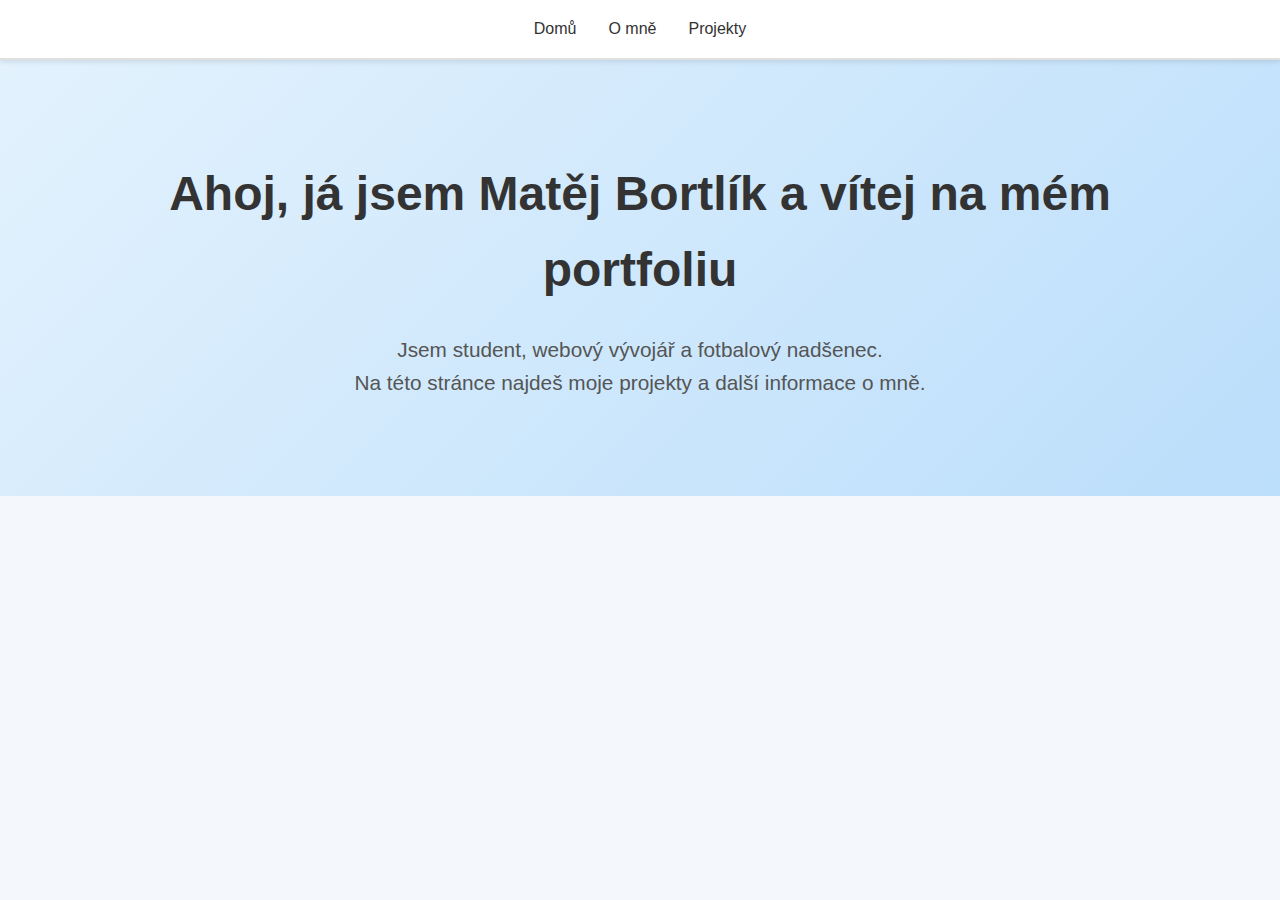
<file: index.html>
<!DOCTYPE html>
<html lang="cs">
<head>
  <meta charset="UTF-8">
  <meta name="viewport" content="width=device-width, initial-scale=1">
  <title>Portfolio – Matěj Bortlík</title>
  <link rel="stylesheet" href="css/style.css">
</head>
<body>
  <nav class="navbar">
    <div class="container">

      <ul class="nav-links">
        <li><a href="index.html">Domů</a></li>
        <li><a href="about.html">O mně</a></li>
        <li><a href="projects.html">Projekty</a></li>
      </ul>
    </div>
  </nav>

  <header class="hero">
    <div class="container">
      <h1>Ahoj, já jsem Matěj Bortlík a vítej na mém portfoliu</i></h1>
      <p>Jsem student, webový vývojář a fotbalový nadšenec.</p>
      <p>Na této stránce najdeš moje projekty a další informace o mně.</p>
    </div>
  </header>

 
</body>
</html>
</file>
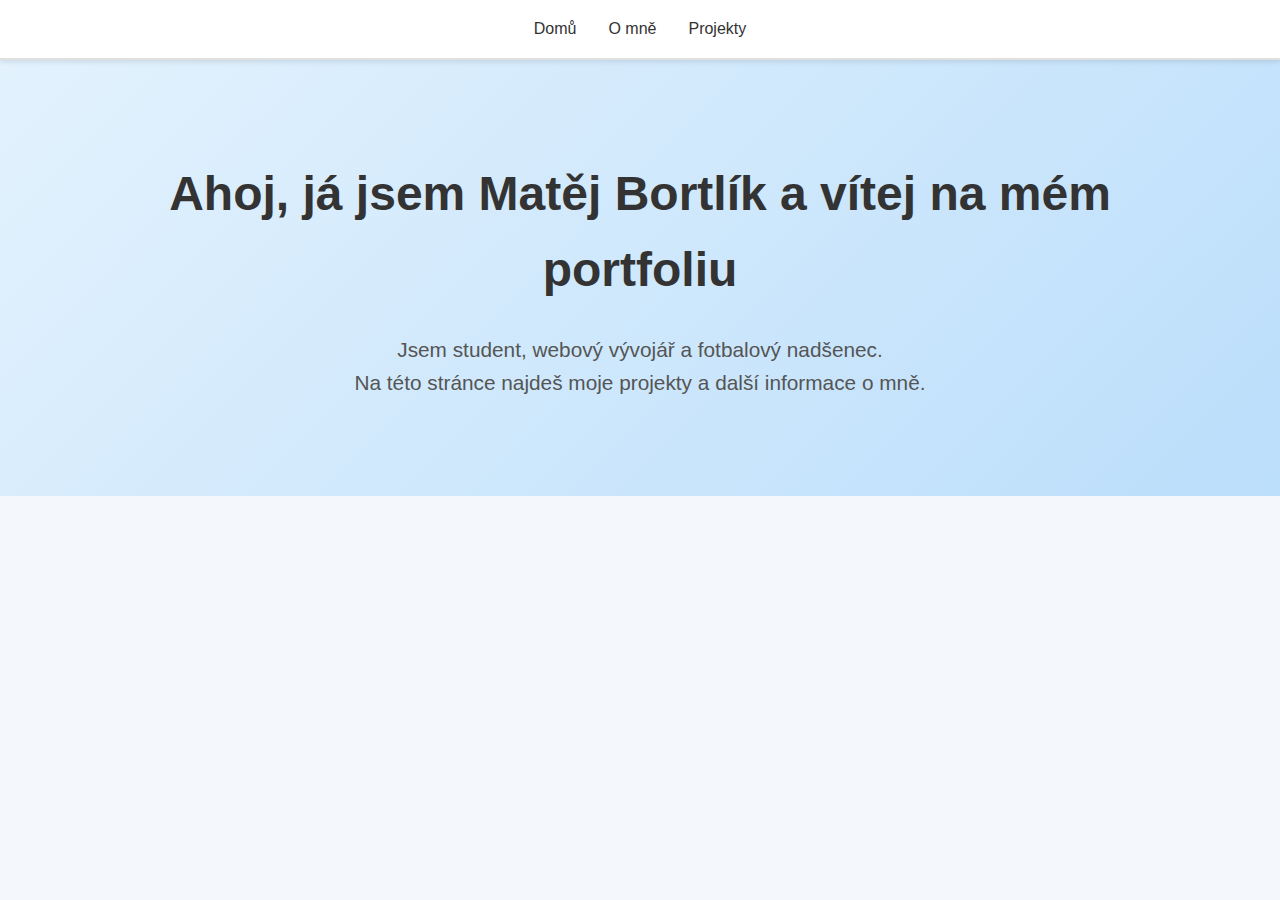
<file: soubory/index.html>
<!DOCTYPE html>
<html lang="cs">
<head>
  <meta charset="UTF-8">
  <meta name="viewport" content="width=device-width, initial-scale=1">
  <title>Portfolio – Matěj Bortlík</title>
  <link rel="stylesheet" href="../css/style.css">
</head>
<body>
  <nav class="navbar">
    <div class="container">

      <ul class="nav-links">
        <li><a href="index.html">Domů</a></li>
        <li><a href="about.html">O mně</a></li>
        <li><a href="projects.html">Projekty</a></li>
      </ul>
    </div>
  </nav>

  <header class="hero">
    <div class="container">
      <h1>Ahoj, já jsem Matěj Bortlík a vítej na mém portfoliu</i></h1>
      <p>Jsem student, webový vývojář a fotbalový nadšenec.</p>
      <p>Na této stránce najdeš moje projekty a další informace o mně.</p>
    </div>
  </header>

 
</body>
</html>
</file>
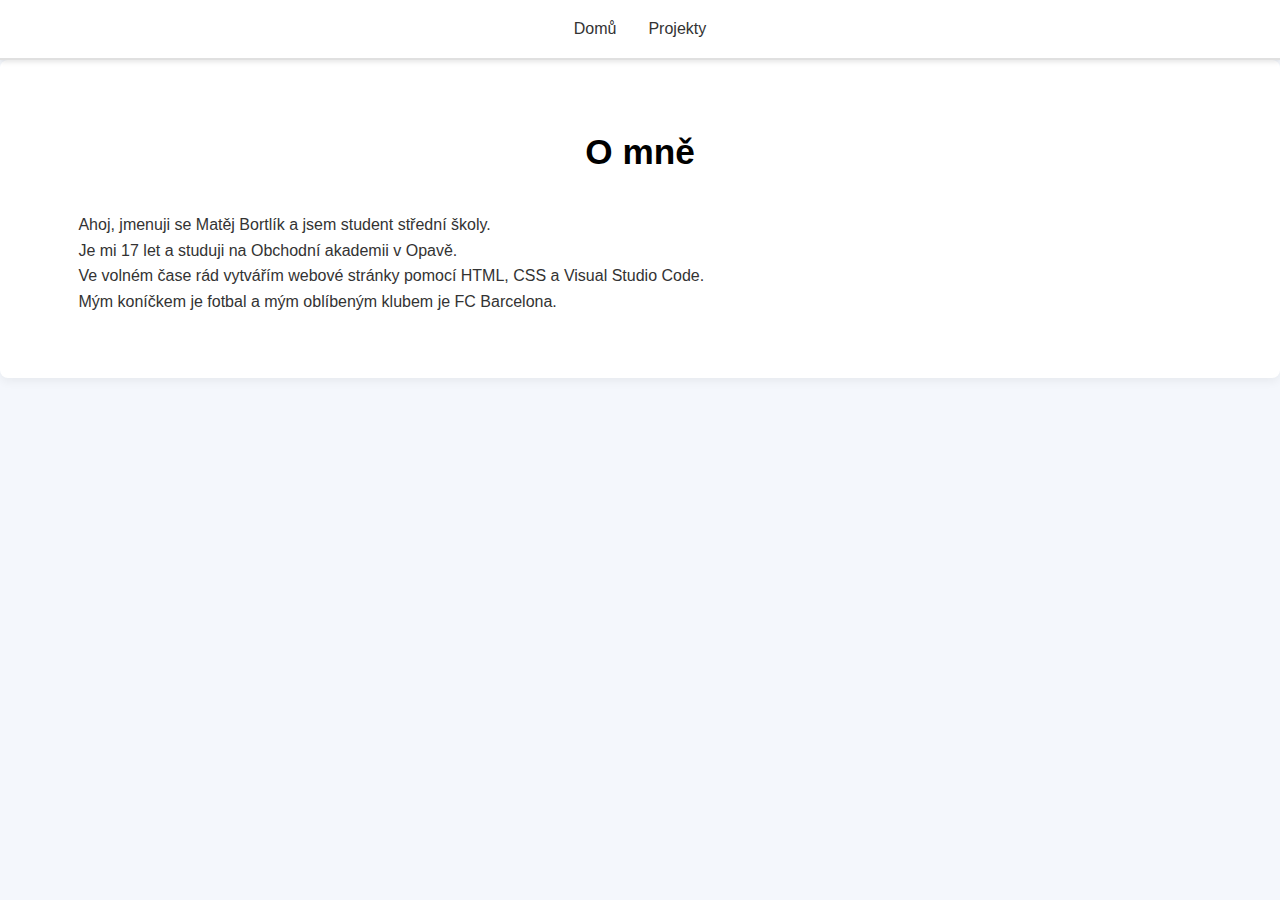
<file: about.html>
<!DOCTYPE html>
<html lang="cs">
<head>
  <meta charset="UTF-8">
  <meta name="viewport" content="width=device-width, initial-scale=1">
  <title>O mně – Matěj Bortlík</title>
  <link rel="stylesheet" href="./css/style.css">
</head>
<body>
  <nav class="navbar">
    <div class="container">
      
      <ul class="nav-links">
        <li><a href="index.html">Domů</a></li>
        <li><a href="projects.html">Projekty</a></li>
      </ul>
    </div>
  </nav>

  <section class="section">
    <div class="container">
      <h2>O mně</h2>
      <p>Ahoj, jmenuji se Matěj Bortlík a jsem student střední školy.</p>
      <p>Je mi 17 let a studuji na Obchodní akademii v Opavě.</p>
    <p>Ve volném čase rád vytvářím webové stránky pomocí HTML, CSS a Visual Studio Code.</p>
    <p>Mým koníčkem je fotbal a mým oblíbeným klubem je FC Barcelona.</p>
    </div>
  </section>

  
</body>
</html>
</file>
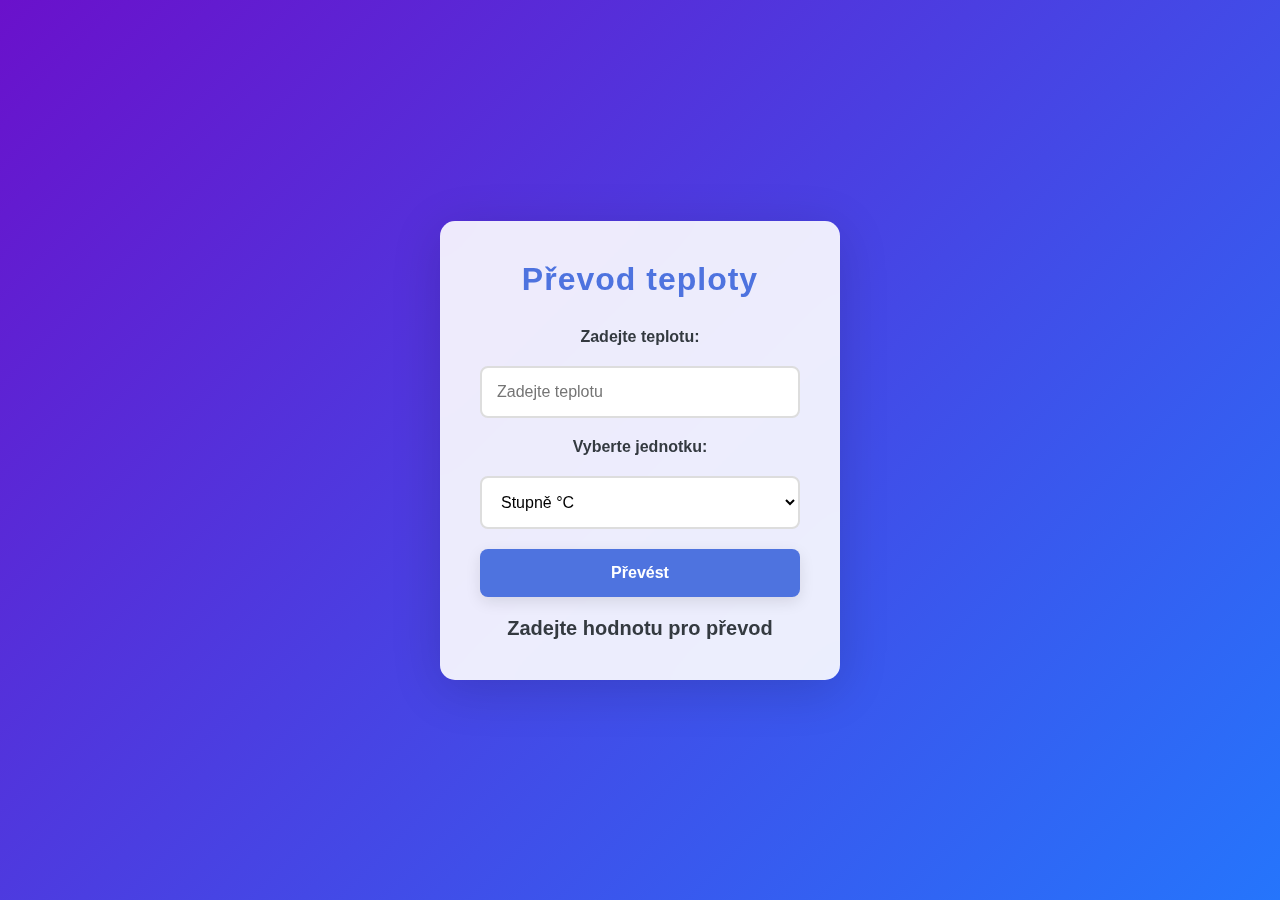
<file: projekt2.html>
<!DOCTYPE html>
<html lang="cs">
<head>
    <meta charset="UTF-8">
    <meta name="viewport" content="width=device-width, initial-scale=1.0">
    <title>Převod teploty</title>
    <link rel="stylesheet" href="../css/styleprojekt2.css">
    <script src="./js/script.js"></script>
    
</head>
<body>
    <div class="container">
        <h1>Převod teploty</h1>
        <div class="form-container">
            <label for="temperature">Zadejte teplotu:</label>
            <input type="number" id="temperature" placeholder="Zadejte teplotu" aria-label="Zadejte teplotu">
            <label for="unit">Vyberte jednotku:</label>
            <select id="unit" aria-label="Vyberte jednotku">
                <option value="Celsius"> Stupně °C</option>
                <option value="Fahrenheit">Stupně °F</option>
            </select>
            <button id="convertBtn">Převést</button>
        </div>
        <div id="result" class="result default">Zadejte hodnotu pro převod</div>
    </div>

</body>
</html>
</file>
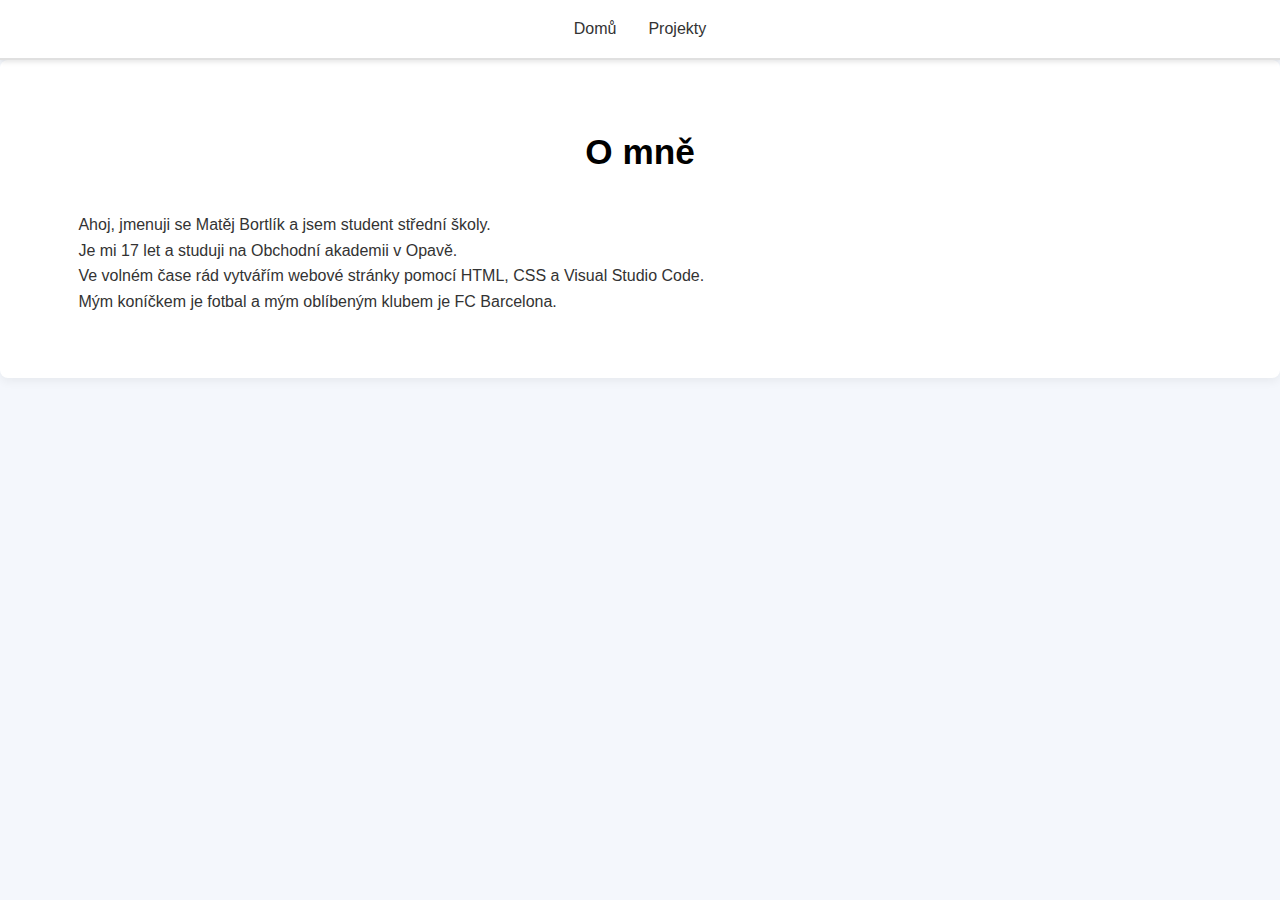
<file: soubory/about.html>
<!DOCTYPE html>
<html lang="cs">
<head>
  <meta charset="UTF-8">
  <meta name="viewport" content="width=device-width, initial-scale=1">
  <title>O mně – Matěj Bortlík</title>
  <link rel="stylesheet" href="../css/style.css">
</head>
<body>
  <nav class="navbar">
    <div class="container">
      
      <ul class="nav-links">
        <li><a href="index.html">Domů</a></li>
        <li><a href="projects.html">Projekty</a></li>
      </ul>
    </div>
  </nav>

  <section class="section">
    <div class="container">
      <h2>O mně</h2>
      <p>Ahoj, jmenuji se Matěj Bortlík a jsem student střední školy.</p>
      <p>Je mi 17 let a studuji na Obchodní akademii v Opavě.</p>
    <p>Ve volném čase rád vytvářím webové stránky pomocí HTML, CSS a Visual Studio Code.</p>
    <p>Mým koníčkem je fotbal a mým oblíbeným klubem je FC Barcelona.</p>
    </div>
  </section>

  
</body>
</html>
</file>
<file: css/styleprojekt2.css>
:root {
    --primary-color: #4e73df;
    --secondary-color: #000000;
    --error-color: #e74a3b;
    --neutral-color-light: #f8f9fc;
    --neutral-color-dark: #343a40;
    --background-gradient: linear-gradient(135deg, #6a11cb 0%, #2575fc 100%);
    --button-hover-color: #3e95c5;
    --transition-speed: 0.3s;
}

* {
    margin: 0;
    padding: 0;
    box-sizing: border-box;
}

body {
    font-family: 'Arial', sans-serif;
    background: var(--background-gradient);
    height: 100vh;
    display: flex;
    justify-content: center;
    align-items: center;
    color: white;
}

.container {
    background: rgba(255, 255, 255, 0.9);
    border-radius: 15px;
    padding: 40px;
    max-width: 400px;
    width: 100%;
    box-shadow: 0 10px 50px rgba(0, 0, 0, 0.15);
    text-align: center;
    backdrop-filter: blur(15px);
    animation: slideUp 0.6s ease-out;
}

@keyframes slideUp {
    from {
        opacity: 0;
        transform: translateY(30px);
    }
    to {
        opacity: 1;
        transform: translateY(0);
    }
}

h1 {
    font-size: 2rem;
    margin-bottom: 30px;
    color: var(--primary-color);
    letter-spacing: 1px;
    transition: color var(--transition-speed);
}

h1:hover {
    color: var(--secondary-color);
}

.form-container {
    display: grid;
    gap: 20px;
}

label {
    font-size: 1rem;
    font-weight: 600;
    color: var(--neutral-color-dark);
}

input, select, button {
    padding: 15px;
    border-radius: 8px;
    border: 2px solid #ddd;
    font-size: 1rem;
    outline: none;
    transition: all var(--transition-speed);
}

input:focus, select:focus {
    border-color: var(--primary-color);
    box-shadow: 0 0 10px var(--primary-color);
    background-color: #e8f0fe;
}

select {
    background-color: #ffffff;
}

button {
    background-color: var(--primary-color);
    color: white;
    font-weight: bold;
    cursor: pointer;
    border: none;
    box-shadow: 0 5px 15px rgba(0, 0, 0, 0.1);
    transition: all var(--transition-speed);
}

button:hover {
    background-color: var(--button-hover-color);
    transform: translateY(-2px);
    box-shadow: 0 8px 20px rgba(0, 0, 0, 0.15);
}

button:active {
    background-color: var(--primary-color);
    transform: translateY(2px);
    box-shadow: 0 2px 10px rgba(0, 0, 0, 0.15);
}

.result {
    margin-top: 20px;
    font-size: 1.25rem;
    font-weight: 600;
    transition: color var(--transition-speed);
}

.result.success {
    color: var(--secondary-color);
}

.result.error {
    color: var(--error-color);
}

.result.default {
    color: var(--neutral-color-dark);
}
</file>
<file: css/style.css>
/* Reset & základ */
* {
    margin: 0;
    padding: 0;
    box-sizing: border-box;
}
body {
    font-family: 'Segoe UI', sans-serif;
    background-color: #f4f7fc;
    color: #333;
    line-height: 1.6;
}
.container {
    width: 90%;
    max-width: 1200px;
    margin: auto;
}

/* Navbar */
.navbar {
    background-color: #ffffff;
    border-bottom: 2px solid #e0e0e0;
    padding: 1rem 0;
    position: sticky;
    top: 0;
    z-index: 100;
    box-shadow: 0 2px 5px rgba(0, 0, 0, 0.1);
}
.navbar .container {
    display: flex;
    justify-content: center; /* Zarovná odkazy doprostřed */
    align-items: center;
    position: relative;
}

.logo {
    position: absolute;
    left: 0;
    font-size: 1.8rem;
    font-weight: bold;
    color: #007acc;
    text-align: center;
}

.nav-links {
    list-style: none;
    display: flex;
    gap: 2rem;
    justify-content: center;
}

.nav-links a {
    text-decoration: none;
    color: #333;
    font-weight: 500;
    transition: color 0.3s ease;
}
.nav-links a:hover {
    color: #007acc;
}

/* Hero */
.hero {
    background: linear-gradient(135deg, #e3f2fd, #bbdefb);
    text-align: center;
    padding: 6rem 1rem;
    color: #333;
}
.hero h1 {
    font-size: 3rem;
    margin-bottom: 1.5rem;
    font-weight: bold;
}
.hero p {
    font-size: 1.3rem;
    color: #555;
}

/* Section */
.section {
    padding: 4rem 1rem;
    background-color: #ffffff;
    border-radius: 8px;
    box-shadow: 0 4px 10px rgba(0, 0, 0, 0.05);
    margin-bottom: 2rem;
}
.section h2 {
    font-size: 2.2rem;
    margin-bottom: 2rem;
    text-align: center;
    color: #000000;
}

/* Projects */
.project-list {
    list-style: none;
    padding: 0;
    max-width: 800px;
    margin: 0 auto;
}
.project-list li {
    padding: 1.5rem;
    border-bottom: 1px solid #ddd;
    text-align: center;
    transition: background-color 0.3s ease;
}
.project-list li:hover {
    background-color: #f9f9f9;
}
.project-list a {
    text-decoration: none;
    color: #007acc;
    font-weight: bold;
    font-size: 1.1rem;
}
.project-list a:hover {
    color: #005b99;
}

/* Footer */
.footer {
    background-color: #f8f9fb;
    text-align: center;
    padding: 1.5rem 0;
    font-size: 0.9rem;
    color: #555;
    margin-top: 3rem;
    border-top: 2px solid #e0e0e0;
}

/* Responsiveness */
@media (max-width: 768px) {
    .nav-links {
        flex-direction: column;
        gap: 1rem;
        align-items: center;
    }
    .hero h1 {
        font-size: 2.5rem;
    }
    .hero p {
        font-size: 1.1rem;
    }
    .section h2 {
        font-size: 1.8rem;
    }
}
</file>
